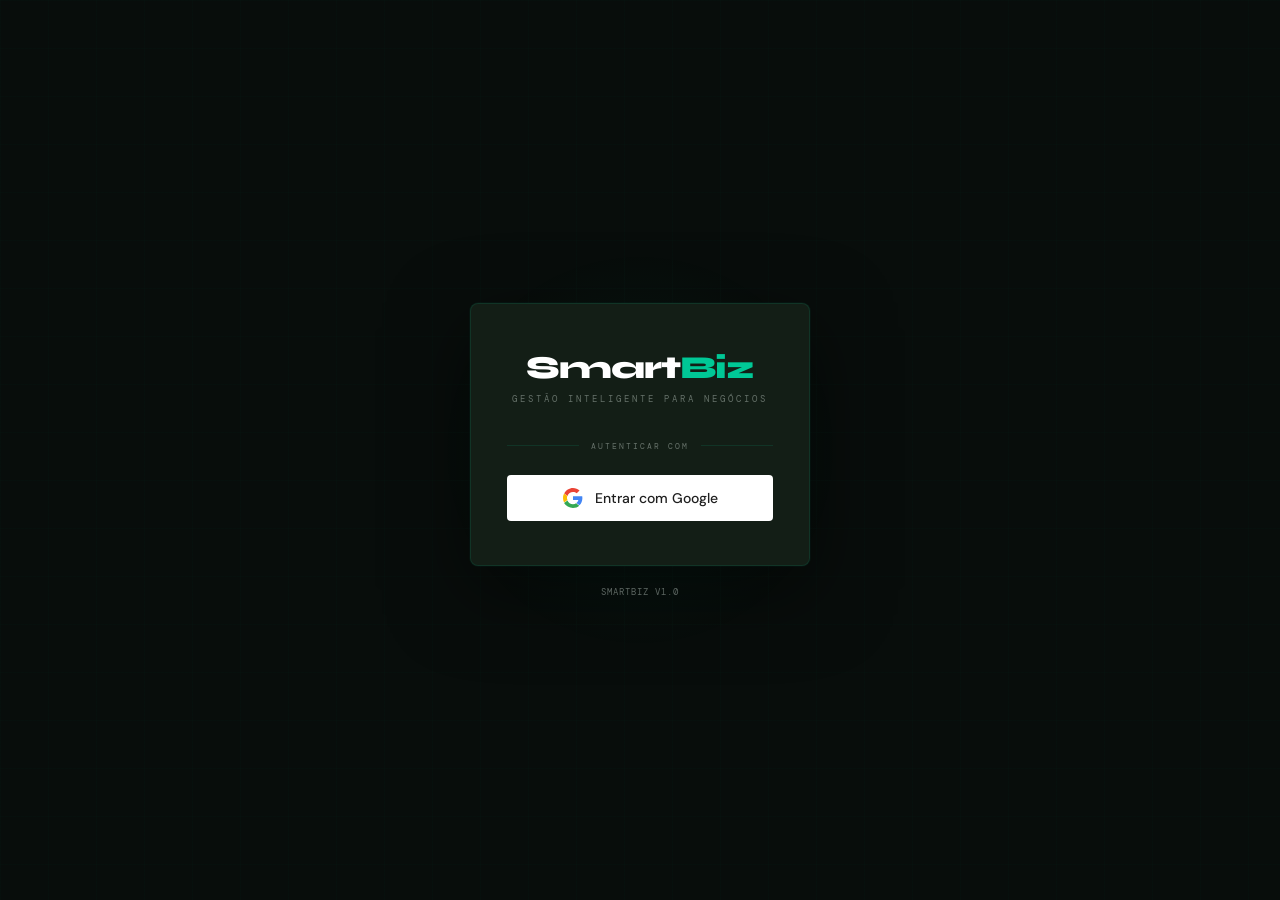
<file: index.html>
<!DOCTYPE html>
<html lang="pt-BR">
<head>
<meta charset="UTF-8">
<link rel="icon" type="image/svg+xml" href="favicon.svg"><meta name="viewport" content="width=device-width,initial-scale=1">
<title>SmartBiz · Dashboard</title>
<link href="https://fonts.googleapis.com/css2?family=Syne:wght@700;800&family=DM+Sans:wght@400;500&family=DM+Mono:wght@400;500&display=swap" rel="stylesheet">
<link rel="stylesheet" href="style.css">
</head>
<body>

<!-- SIDEBAR -->
<aside class="sidebar">
  <div class="sidebar-logo">Smart<span>Biz</span><small>Gestão Inteligente</small></div>
  <div class="nav-group-label" data-admin-only>Gerência</div>
  <a class="nav-item" data-admin-only href="admin-dashboard.html"><span class="nav-icon">🏢</span>Todos os Negócios</a>
  <a class="nav-item" data-admin-only href="admin-cadastro.html"><span class="nav-icon">➕</span>Cadastrar Negócio</a>
  <div class="nav-group-label">Principal</div>
  <a class="nav-item active" href="index.html"><span class="nav-icon">📊</span>Dashboard</a>
  <a class="nav-item" href="cadastro.html"><span class="nav-icon">🏪</span>Negócio & IA</a>
  <div class="nav-group-label">Operacional</div>
  <a class="nav-item" href="estoque.html"><span class="nav-icon">📦</span>Estoque</a>
  <a class="nav-item" href="pdv.html"><span class="nav-icon">🛒</span>PDV</a>
  <a class="nav-item" href="caixa.html"><span class="nav-icon">💰</span>Fluxo de Caixa</a>
  <div class="nav-group-label">Clientes & Fiscal</div>
  <a class="nav-item" href="clientes.html"><span class="nav-icon">👥</span>Clientes</a>
  <a class="nav-item" href="nfe.html"><span class="nav-icon">📄</span>NF-e</a>
  <a class="nav-item" href="pagamentos.html"><span class="nav-icon">💳</span>Pagamentos</a>
  <div class="sidebar-footer"><p>SmartBiz v1.0</p></div>
</aside>

<!-- MAIN -->
<div class="main">
  <div class="topbar">
    <div class="topbar-title"><span class="page-icon">📊</span>Dashboard</div>
    <div class="topbar-right">
      <span class="badge-online"><span class="dot-live"></span>API Conectada</span>
      <span id="clock" class="text-mono" style="font-size:11px;color:var(--text-dim)"></span>
    </div>
  </div>

  <div class="content">
    <div id="trial-banner" style="display:none;
      background:rgba(0,200,150,.07);
      border:1px solid rgba(0,200,150,.2);
      border-radius:8px;padding:12px 18px;
      align-items:center;justify-content:space-between;
      flex-wrap:wrap;gap:10px;margin-bottom:20px;font-size:13px;">
      <span>🗓️ <strong id="trial-msg" style="color:#e2ede6;">Teste gratuito</strong> <span style="color:rgba(226,237,230,.5);">— entre em contato para continuar usando após o período trial</span></span>
      <a href="https://wa.me/5534996546841?text=Ol%C3%A1%21+Gostei+do+SmartBiz+e+quero+continuar+usando+ap%C3%B3s+o+trial." target="_blank" style="background:#25D366;color:#000;font-weight:600;font-size:12px;padding:6px 14px;border-radius:5px;text-decoration:none;white-space:nowrap;">💬 Contratar agora</a>
    </div>
    <div class="stat-grid">
      <div class="stat-card">
        <div class="stat-label">Vendas hoje</div>
        <div class="stat-value green" id="d-vendas">—</div>
        <div class="stat-delta" id="d-vendas-qt">carregando...</div>
      </div>
      <div class="stat-card">
        <div class="stat-label">Saldo do caixa</div>
        <div class="stat-value" id="d-saldo">—</div>
        <div class="stat-delta" id="d-saldo-info">—</div>
      </div>
      <div class="stat-card">
        <div class="stat-label">Produtos em alerta</div>
        <div class="stat-value yellow" id="d-alerta">—</div>
        <div class="stat-delta">estoque abaixo do mínimo</div>
      </div>
      <div class="stat-card">
        <div class="stat-label">Clientes cadastrados</div>
        <div class="stat-value" id="d-clientes">—</div>
        <div class="stat-delta" id="d-clientes-vip">—</div>
      </div>
    </div>

    <div class="two-col">
      <div class="panel">
        <div class="panel-header">
          Últimas Vendas
          <a href="pdv.html" class="btn btn-sm btn-outline">Abrir PDV</a>
        </div>
        <div class="panel-body no-pad">
          <div id="ul-vendas"><div class="empty-state">Carregando...</div></div>
        </div>
      </div>

      <div>
        <div class="panel">
          <div class="panel-header">Caixa — Hoje</div>
          <div class="panel-body">
            <div class="three-col" style="gap:12px;margin-bottom:0;">
              <div>
                <div class="stat-label">Entradas</div>
                <div class="stat-value green" style="font-size:18px;" id="cx-e">—</div>
              </div>
              <div>
                <div class="stat-label">Saídas</div>
                <div class="stat-value red" style="font-size:18px;" id="cx-s">—</div>
              </div>
              <div>
                <div class="stat-label">Saldo</div>
                <div class="stat-value" style="font-size:18px;" id="cx-sal">—</div>
              </div>
            </div>
          </div>
        </div>

        <div class="panel">
          <div class="panel-header">
            Alertas de Estoque
            <a href="estoque.html" class="btn btn-sm btn-outline">Ver tudo</a>
          </div>
          <div class="panel-body no-pad">
            <div id="ul-alertas"><div class="empty-state">Carregando...</div></div>
          </div>
        </div>
      </div>
    </div>

    <div class="panel">
      <div class="panel-header">
        🤖 Consultoria IA — Recomendação do Dia
        <button class="btn btn-sm btn-outline" onclick="carregarIA()">Atualizar</button>
      </div>
      <div class="panel-body">
        <div id="ia-dash" class="ia-box">
          <div class="ia-box-label">🤖 Aguardando análise...</div>
          <div class="ia-box-text text-dim">Clique em "Atualizar" para gerar recomendações com base nos dados do dia.</div>
        </div>
      </div>
    </div>
  </div>
</div>

<div class="toast" id="toast"></div>
<script src="api.js"></script>
<script>
/* Banner de trial */
(function() {
  if (window.isTrial() && window.getRole() !== 'ADMIN') {
    const banner = document.getElementById('trial-banner');
    if (banner) {
      banner.style.display = 'flex';
      try {
        const claims = window._claims();
        const expMs = claims.exp * 1000;
        const diasRestantes = Math.max(0, Math.ceil((expMs - Date.now()) / 86400000));
        const msg = document.getElementById('trial-msg');
        if (msg) msg.textContent = diasRestantes > 0
          ? `Trial: ${diasRestantes} dia${diasRestantes !== 1 ? 's' : ''} restante${diasRestantes !== 1 ? 's' : ''}`
          : 'Trial expirado';
      } catch(e) {}
    }
  }
})();

/* Relógio */
setInterval(() => {
  const el = document.getElementById('clock');
  if (el) el.textContent =
    new Date().toLocaleTimeString('pt-BR',{hour:'2-digit',minute:'2-digit',second:'2-digit'});
}, 1000);

async function carregar() {
  try {
    const [vendas, resumo, alertas, clientes] = await Promise.all([
      get(API.vendas),
      get(`${API.lancamentos}/resumo/hoje`),
      get(`${API.produtos}/alerta`),
      get(API.clientes),
    ]);

    const vendasHoje = (vendas||[]).filter(v => {
      const d = new Date(v.dataVenda); const hoje = new Date();
      return d.toDateString() === hoje.toDateString();
    });
    const totalVendasHoje = vendasHoje.reduce((s,v) => s + (v.totalVenda||0), 0);
    document.getElementById('d-vendas').textContent    = brl(totalVendasHoje);
    document.getElementById('d-vendas-qt').textContent = vendasHoje.length + ' transações hoje';

    const saldo = (resumo.saldo||0);
    document.getElementById('d-saldo').textContent     = brl(saldo);
    document.getElementById('d-saldo').className       = 'stat-value ' + (saldo>=0?'green':'red');
    document.getElementById('d-saldo-info').textContent= `Ent: ${brl(resumo.entradas||0)} / Saí: ${brl(resumo.saidas||0)}`;

    document.getElementById('d-alerta').textContent    = alertas.length;
    document.getElementById('d-alerta').className      = 'stat-value ' + (alertas.length>0?'yellow':'green');

    const vip = (clientes||[]).filter(c => c.segmento==='VIP').length;
    document.getElementById('d-clientes').textContent  = clientes.length;
    document.getElementById('d-clientes-vip').textContent = vip + ' clientes VIP';

    document.getElementById('cx-e').textContent   = brl(resumo.entradas||0);
    document.getElementById('cx-s').textContent   = brl(resumo.saidas||0);
    document.getElementById('cx-sal').textContent = brl(saldo);
    document.getElementById('cx-sal').className   = 'stat-value ' + (saldo>=0?'green':'red');

    const ultimas = (vendas||[]).slice(0,6);
    document.getElementById('ul-vendas').innerHTML = ultimas.length === 0
      ? '<div class="empty-state">Nenhuma venda registrada.</div>'
      : ultimas.map(v => `
        <div style="display:flex;justify-content:space-between;align-items:center;padding:10px 16px;border-bottom:1px solid var(--border);">
          <div>
            <div style="font-size:13px;font-weight:500;">${v.nomeCliente||'Consumidor Final'}</div>
            <div class="text-dim" style="font-size:11px;">${dt(v.dataVenda)} · ${v.formaPagamento||'—'}</div>
          </div>
          <div style="display:flex;align-items:center;gap:10px;">
            <span class="text-green text-mono" style="font-size:13px;">${brl(v.totalVenda)}</span>
            ${badgeStatus(v.status||'CONCLUIDA')}
          </div>
        </div>`).join('');

    document.getElementById('ul-alertas').innerHTML = alertas.length === 0
      ? '<div class="empty-state">Estoque em dia ✓</div>'
      : alertas.slice(0,5).map(p => `
        <div style="display:flex;justify-content:space-between;align-items:center;padding:10px 16px;border-bottom:1px solid var(--border);">
          <span style="font-size:13px;">${p.nome}</span>
          <span class="badge ${p.quantidade===0?'badge-red':'badge-yellow'}">${p.quantidade}/${p.quantidadeMinima} ${p.unidade}</span>
        </div>`).join('');

  } catch(e) {
    toast('Erro ao conectar na API. Verifique se o servidor está rodando.', 'err');
  }
}

async function carregarIA() {
  const box = document.getElementById('ia-dash');
  box.innerHTML = '<div class="ia-box-label">🤖 Analisando...</div><div class="ia-box-text text-dim"><span class="spinner"></span>A IA está processando os dados...</div>';
  try {
    const negocios = await get(API.negocios);
    if (!negocios.length) { box.innerHTML = '<div class="ia-box-label">🤖 IA</div><div class="ia-box-text text-dim">Cadastre um negócio para receber recomendações.</div>'; return; }
    const texto = await get(`${API.negocios}/${negocios[0].id}/insight`);
    box.innerHTML = `<div class="ia-box-label">🤖 Recomendação IA · ${new Date().toLocaleTimeString('pt-BR',{hour:'2-digit',minute:'2-digit'})}</div><div class="ia-box-text">${texto}</div>`;
  } catch(e) {
    box.innerHTML = '<div class="ia-box-label text-red">Erro na IA</div><div class="ia-box-text text-dim">Verifique a chave Groq no application.properties.</div>';
  }
}

carregar();
</script>
</body>
</html>
</file>
<file: style.css>
/* ══════════════════════════════════════════════════════════════
   SmartBiz · Design System
══════════════════════════════════════════════════════════════ */
:root {
  --emerald:     #00c896;
  --emerald-dim: rgba(0,200,150,.18);
  --emerald-glow:rgba(0,200,150,.08);
  --ink:         #080d0b;
  --ink2:        #0f1a12;
  --surface:     #131e16;
  --surface2:    #192419;
  --border:      rgba(0,200,150,.13);
  --text:        #e2ede6;
  --text-dim:    rgba(226,237,230,.4);
  --text-mid:    rgba(226,237,230,.7);
  --red:         #f05252;
  --yellow:      #f4a72a;
  --sidebar-w:   220px;
  --header-h:    56px;
  --bottom-nav-h:62px;
}

*, *::before, *::after { margin:0; padding:0; box-sizing:border-box; }
html { scroll-behavior:smooth; }
body {
  background:var(--ink);
  color:var(--text);
  font-family:'DM Sans', sans-serif;
  font-size:14px;
  line-height:1.6;
  display:flex;
  min-height:100vh;
  overflow-x:hidden;
}

body::before {
  content:'';position:fixed;inset:0;z-index:0;pointer-events:none;
  background-image:linear-gradient(rgba(0,200,150,.018) 1px,transparent 1px),
                   linear-gradient(90deg,rgba(0,200,150,.018) 1px,transparent 1px);
  background-size:48px 48px;
}

/* ══ SIDEBAR ══════════════════════════════════════════════════ */
.sidebar {
  width:var(--sidebar-w);
  height:100vh;
  max-height:100vh;
  background:var(--ink2);
  border-right:1px solid var(--border);
  display:flex;
  flex-direction:column;
  position:fixed;
  top:0; left:0;
  z-index:50;
  transition:transform .25s cubic-bezier(.4,0,.2,1);
  overflow-y:auto;
  overflow-x:hidden;
}
.sidebar-logo {
  padding:22px 20px;
  border-bottom:1px solid var(--border);
  font-family:'Syne', sans-serif;
  font-weight:800;
  font-size:20px;
  letter-spacing:-.5px;
  color:#fff;
}
.sidebar-logo span { color:var(--emerald); }
.sidebar-logo small {
  display:block;
  font-family:'DM Mono', monospace;
  font-size:9px;
  letter-spacing:3px;
  color:var(--text-dim);
  font-weight:400;
  margin-top:2px;
  text-transform:uppercase;
}
.nav-group-label {
  font-family:'DM Mono', monospace;
  font-size:8px;
  letter-spacing:3px;
  color:var(--text-dim);
  text-transform:uppercase;
  padding:18px 20px 6px;
}
.nav-item {
  display:flex;
  align-items:center;
  gap:10px;
  padding:10px 20px;
  color:var(--text-dim);
  text-decoration:none;
  font-size:13px;
  font-weight:500;
  transition:all .15s;
  border-left:2px solid transparent;
  position:relative;
}
.nav-item:hover { color:var(--text); background:var(--emerald-glow); }
.nav-item.active { color:var(--emerald); background:rgba(0,200,150,.06); border-left-color:var(--emerald); }
.nav-icon { width:32px; height:32px; display:flex; align-items:center; justify-content:center; font-size:16px; flex-shrink:0; }
.sidebar-footer { margin-top:auto; padding:16px 20px; border-top:1px solid var(--border); flex-shrink:0; }
.sidebar-footer p { font-family:'DM Mono', monospace; font-size:9px; letter-spacing:1px; color:var(--text-dim); text-transform:uppercase; }

.sidebar::-webkit-scrollbar { width:3px; }
.sidebar::-webkit-scrollbar-track { background:transparent; }
.sidebar::-webkit-scrollbar-thumb { background:var(--border); border-radius:2px; }
.sidebar::-webkit-scrollbar-thumb:hover { background:var(--text-dim); }

.nav-badge { margin-left:auto; background:var(--red); color:#fff; font-family:'DM Mono', monospace; font-size:9px; padding:1px 6px; border-radius:10px; letter-spacing:.5px; }

/* ══ SIDEBAR OVERLAY ══════════════════════════════════════════ */
.sidebar-overlay {
  display:none; position:fixed; inset:0;
  background:rgba(0,0,0,.65);
  z-index:49; backdrop-filter:blur(2px);
}
.sidebar-overlay.open { display:block; }

/* ══ MAIN ══════════════════════════════════════════════════════ */
.main { margin-left:var(--sidebar-w); flex:1; display:flex; flex-direction:column; position:relative; z-index:1; }

.topbar {
  min-height:var(--header-h);
  background:rgba(8,13,11,.9);
  backdrop-filter:blur(12px);
  border-bottom:1px solid var(--border);
  display:flex;
  align-items:center;
  justify-content:space-between;
  padding:0 32px;
  position:sticky;
  top:0; z-index:40;
  gap:12px; flex-wrap:wrap;
}
.topbar-title { font-family:'Syne', sans-serif; font-size:17px; font-weight:700; color:#fff; display:flex; align-items:center; gap:10px; flex-shrink:0; white-space:nowrap; }
.topbar-title .page-icon { font-size:18px; }
.topbar-right { display:flex; align-items:center; gap:12px; }

/* Hamburger — oculto no desktop */
.btn-hamburger {
  display:none;
  background:transparent; border:1px solid var(--border); color:var(--text);
  width:36px; height:36px; border-radius:4px; cursor:pointer;
  align-items:center; justify-content:center; font-size:18px; flex-shrink:0;
  transition:all .15s;
}
.btn-hamburger:hover { border-color:var(--emerald); color:var(--emerald); }

.badge-online { display:flex; align-items:center; gap:6px; font-family:'DM Mono', monospace; font-size:10px; letter-spacing:1px; color:var(--emerald); text-transform:uppercase; white-space:nowrap; }
.dot-live { width:6px; height:6px; border-radius:50%; background:var(--emerald); box-shadow:0 0 6px var(--emerald); animation:blink 1.5s step-end infinite; }
.content { padding:28px 32px; }

/* ══ BOTTOM NAV ════════════════════════════════════════════════ */
.bottom-nav {
  display:none; position:fixed; bottom:0; left:0; right:0;
  height:var(--bottom-nav-h); background:var(--ink2);
  border-top:1px solid var(--border); z-index:48;
  justify-content:space-around; align-items:stretch;
}
.bottom-nav-item {
  flex:1; display:flex; flex-direction:column; align-items:center; justify-content:center;
  gap:3px; color:var(--text-dim); text-decoration:none;
  font-size:9px; font-family:'DM Mono', monospace; letter-spacing:.5px; text-transform:uppercase;
  transition:color .15s; padding:6px 4px; cursor:pointer;
  background:transparent; border:none;
}
.bottom-nav-item.active { color:var(--emerald); }
.bottom-nav-item:active { opacity:.7; }
.bottom-nav-icon { font-size:20px; line-height:1; }

/* ══ STAT CARDS ════════════════════════════════════════════════ */
.stat-grid { display:grid; grid-template-columns:repeat(4,1fr); gap:16px; margin-bottom:28px; }
.stat-card { background:var(--surface); border:1px solid var(--border); border-radius:4px; padding:20px; }
.stat-label { font-family:'DM Mono', monospace; font-size:9px; letter-spacing:2px; color:var(--text-dim); text-transform:uppercase; margin-bottom:8px; }
.stat-value { font-family:'Syne', sans-serif; font-size:28px; font-weight:800; color:#fff; line-height:1; }
.stat-value.green  { color:var(--emerald); }
.stat-value.red    { color:var(--red); }
.stat-value.yellow { color:var(--yellow); }
.stat-delta { font-size:11px; color:var(--text-dim); margin-top:4px; }
.stat-delta.up { color:var(--emerald); }
.stat-delta.down { color:var(--red); }

/* ══ PANELS ════════════════════════════════════════════════════ */
.panel { background:var(--surface); border:1px solid var(--border); border-radius:4px; overflow:hidden; margin-bottom:20px; }
.panel-header {
  background:var(--surface2); padding:12px 20px;
  border-bottom:1px solid var(--border);
  display:flex; align-items:center; justify-content:space-between;
  font-family:'DM Mono', monospace; font-size:9px; letter-spacing:2px;
  color:var(--emerald); text-transform:uppercase; flex-wrap:wrap; gap:8px;
}
.panel-body { padding:20px; }
.panel-body.no-pad { padding:0; }
.two-col { display:grid; grid-template-columns:1fr 1fr; gap:20px; }
.three-col { display:grid; grid-template-columns:1fr 1fr 1fr; gap:16px; }
.sidebar-col { display:grid; grid-template-columns:360px 1fr; gap:24px; align-items:start; }
.sidebar-col-r { display:grid; grid-template-columns:1fr 360px; gap:24px; align-items:start; }

/* ══ FORMS ══════════════════════════════════════════════════════ */
.form-group { margin-bottom:14px; }
.form-label { display:block; font-family:'DM Mono', monospace; font-size:9px; letter-spacing:2px; color:var(--emerald); text-transform:uppercase; margin-bottom:5px; }
.form-input, .form-select { width:100%; background:#050a07; border:1px solid rgba(0,200,150,.22); color:var(--text); font-family:'DM Sans', sans-serif; font-size:13px; padding:9px 13px; outline:none; border-radius:3px; transition:border-color .2s; }
.form-input:focus, .form-select:focus { border-color:var(--emerald); }
.form-input::placeholder { color:var(--text-dim); }
.form-select option { background:#0a0f0d; }
.form-row { display:grid; grid-template-columns:1fr 1fr; gap:12px; }
.form-row-3 { display:grid; grid-template-columns:1fr 1fr 1fr; gap:12px; }

/* ══ BUTTONS ════════════════════════════════════════════════════ */
.btn { display:inline-flex; align-items:center; gap:6px; font-family:'DM Mono', monospace; font-size:10px; letter-spacing:1.5px; text-transform:uppercase; padding:10px 20px; cursor:pointer; border:none; border-radius:3px; transition:all .15s; font-weight:500; white-space:nowrap; }
.btn-primary  { background:var(--emerald); color:#000; }
.btn-primary:hover { background:#00ffb8; }
.btn-outline  { background:transparent; border:1px solid var(--emerald); color:var(--emerald); }
.btn-outline:hover { background:var(--emerald); color:#000; }
.btn-ghost    { background:transparent; border:1px solid var(--border); color:var(--text-dim); }
.btn-ghost:hover { border-color:var(--text-dim); color:var(--text); }
.btn-danger   { background:transparent; border:1px solid rgba(240,82,82,.3); color:var(--red); }
.btn-danger:hover { background:rgba(240,82,82,.1); }
.btn-sm       { padding:6px 14px; font-size:9px; }
.btn-full     { width:100%; justify-content:center; }
.btn:disabled { opacity:.35; cursor:not-allowed; }

/* ══ TABLES ═════════════════════════════════════════════════════ */
.table-wrap { overflow-x:auto; -webkit-overflow-scrolling:touch; }
table { width:100%; border-collapse:collapse; }
thead th { font-family:'DM Mono', monospace; font-size:9px; letter-spacing:2px; color:var(--emerald); text-transform:uppercase; padding:10px 16px; text-align:left; border-bottom:1px solid var(--border); white-space:nowrap; }
tbody td { padding:12px 16px; font-size:13px; border-bottom:1px solid rgba(0,200,150,.05); vertical-align:middle; }
tbody tr:hover td { background:rgba(0,200,150,.02); }
tbody tr:last-child td { border-bottom:none; }

/* ══ BADGES ═════════════════════════════════════════════════════ */
.badge { display:inline-block; font-family:'DM Mono', monospace; font-size:9px; letter-spacing:1px; padding:2px 9px; border-radius:20px; text-transform:uppercase; white-space:nowrap; }
.badge-green  { background:rgba(0,200,150,.15); color:var(--emerald); }
.badge-yellow { background:rgba(244,167,42,.15); color:var(--yellow); }
.badge-red    { background:rgba(240,82,82,.15); color:var(--red); }
.badge-blue   { background:rgba(59,130,246,.15); color:#60a5fa; }
.badge-gray   { background:rgba(255,255,255,.08); color:var(--text-dim); }

/* ══ IA BOX ══════════════════════════════════════════════════════ */
.ia-box { background:rgba(0,200,150,.05); border:1px solid rgba(0,200,150,.2); border-radius:4px; padding:18px; }
.ia-box-label { font-family:'DM Mono', monospace; font-size:9px; letter-spacing:2px; color:var(--emerald); text-transform:uppercase; margin-bottom:10px; display:flex; align-items:center; gap:6px; }
.ia-box-text { font-size:13px; color:var(--text-mid); line-height:1.8; white-space:pre-wrap; }

/* ══ MISC ════════════════════════════════════════════════════════ */
.spinner { display:inline-block; width:12px; height:12px; border:2px solid rgba(0,200,150,.25); border-top-color:var(--emerald); border-radius:50%; animation:spin .65s linear infinite; vertical-align:middle; margin-right:6px; }
.empty-state { text-align:center; padding:48px 20px; color:var(--text-dim); font-size:13px; font-style:italic; }
.divider { border:none; border-top:1px solid var(--border); margin:20px 0; }
.text-mono { font-family:'DM Mono', monospace; }
.text-green { color:var(--emerald); }
.text-red   { color:var(--red); }
.text-dim   { color:var(--text-dim); }
.text-right { text-align:right; }
.bold       { font-weight:700; }
.gap-8      { display:flex; gap:8px; }
.gap-12     { display:flex; gap:12px; align-items:center; }
.qty-ctrl { display:flex; align-items:center; gap:4px; }
.qty-btn { width:28px; height:28px; border:1px solid var(--border); background:transparent; color:var(--emerald); cursor:pointer; font-size:16px; display:flex; align-items:center; justify-content:center; border-radius:2px; transition:all .15s; }
.qty-btn:hover { background:var(--emerald); color:#000; }
.qty-num { font-family:'DM Mono', monospace; font-size:13px; min-width:30px; text-align:center; }

/* ══ TOAST ═══════════════════════════════════════════════════════ */
.toast { position:fixed; bottom:28px; right:28px; background:var(--emerald); color:#000; font-family:'DM Mono', monospace; font-size:11px; letter-spacing:1px; padding:12px 22px; border-radius:3px; z-index:999; transform:translateY(60px); opacity:0; transition:all .3s; pointer-events:none; }
.toast.show { transform:translateY(0); opacity:1; }
.toast.error { background:var(--red); color:#fff; }

/* ══ MODAL ════════════════════════════════════════════════════════ */
.modal-bg { display:none; position:fixed; inset:0; background:rgba(0,0,0,.7); z-index:200; align-items:center; justify-content:center; padding:16px; }
.modal-bg.open { display:flex; }
.modal { background:var(--ink2); border:1px solid var(--border); border-radius:6px; padding:28px; width:100%; max-width:480px; box-shadow:0 24px 80px rgba(0,0,0,.6); max-height:90vh; overflow-y:auto; }
.modal-title { font-family:'Syne', sans-serif; font-size:17px; font-weight:700; margin-bottom:20px; color:#fff; }

@keyframes spin   { to { transform:rotate(360deg); } }
@keyframes blink  { 0%,100%{opacity:1} 50%{opacity:0} }
@keyframes fadein { from{opacity:0;transform:translateY(10px)} to{opacity:1;transform:translateY(0)} }
@keyframes slideup { from{transform:translateY(100%)} to{transform:translateY(0)} }

/* ══ TABLET (≤1100px) ═════════════════════════════════════════ */
@media(max-width:1100px) {
  .stat-grid { grid-template-columns:repeat(2,1fr); }
  .sidebar-col, .sidebar-col-r { grid-template-columns:1fr; }
  .three-col { grid-template-columns:1fr 1fr; }
}

/* ══ MOBILE (≤900px) ══════════════════════════════════════════ */
@media(max-width:900px) {

  /* Sidebar como overlay deslizante */
  .sidebar { transform:translateX(-100%); box-shadow:4px 0 40px rgba(0,0,0,.5); }
  .sidebar.open { transform:translateX(0); }

  /* Main sem margem, com espaço p/ bottom nav */
  .main { margin-left:0; padding-bottom:calc(var(--bottom-nav-h) + 6px); }

  /* Bottom nav visível */
  .bottom-nav { display:flex; }

  /* Hamburger visível */
  .btn-hamburger { display:flex; }

  /* Topbar responsiva — primeira linha: [☰] [título], segunda linha: [ações] */
  .topbar {
    padding:0 14px;
    height:auto;
    justify-content:flex-start;
    align-items:center;
    flex-wrap:wrap;
    gap:0;
  }
  .topbar-title {
    font-size:14px;
    padding:13px 0;
    flex:1;
    min-width:0;
    gap:8px;
  }
  .topbar-title .page-icon { font-size:15px; }
  .topbar-right {
    flex:0 0 100%;
    padding:0 0 10px;
    gap:8px;
    overflow-x:auto;
    -webkit-overflow-scrolling:touch;
    scrollbar-width:none;
    justify-content:flex-start;
  }
  .topbar-right::-webkit-scrollbar { display:none; }
  .topbar-right .badge-online,
  .topbar-right #clock { display:none !important; }
  .topbar-right .form-input  { font-size:13px; padding:8px 11px; }
  .topbar-right .form-select { font-size:13px; padding:8px 10px; }
  /* Esconder topbar-right se vazio (sem botões visíveis) */
  .topbar-right:empty { display:none; }

  /* Toast acima do bottom nav */
  .toast { bottom:calc(var(--bottom-nav-h) + 12px); left:12px; right:12px; text-align:center; }

  /* Grids */
  .stat-grid { grid-template-columns:1fr 1fr; gap:10px; margin-bottom:16px; }
  .two-col, .sidebar-col, .sidebar-col-r, .three-col { grid-template-columns:1fr; }

  /* Cards menores */
  .stat-card { padding:14px 12px; }
  .stat-value { font-size:20px; }
  .stat-label { font-size:8px; }

  /* Content padding */
  .content { padding:14px 12px 8px; }

  /* Forms */
  .form-row, .form-row-3 { grid-template-columns:1fr; gap:0; }

  /* Modal slide-up */
  .modal-bg { align-items:flex-end; padding:0; }
  .modal { max-width:100%; width:100%; border-radius:16px 16px 0 0; padding:24px 20px 36px; animation:slideup .3s cubic-bezier(.4,0,.2,1); max-height:92vh; }

  /* PDV — carrinho abaixo dos produtos */
  .pdv-wrap { grid-template-columns:1fr !important; }
  .produto-grid { grid-template-columns:repeat(2,1fr) !important; }
  .carrinho { position:static !important; }
  .cart-total-val { font-size:22px !important; }

  /* Panels: remover overflow hidden p/ não cortar modal */
  .panel { overflow:visible; }

  /* Botões de ação no topbar — menores no mobile */
  .topbar-right .btn { padding:7px 13px; font-size:9px; }
}

/* ══ MOBILE PEQUENO (≤480px) ══════════════════════════════════ */
@media(max-width:480px) {
  .stat-grid { grid-template-columns:1fr 1fr; }
  .stat-value { font-size:17px; }
}
</file>
